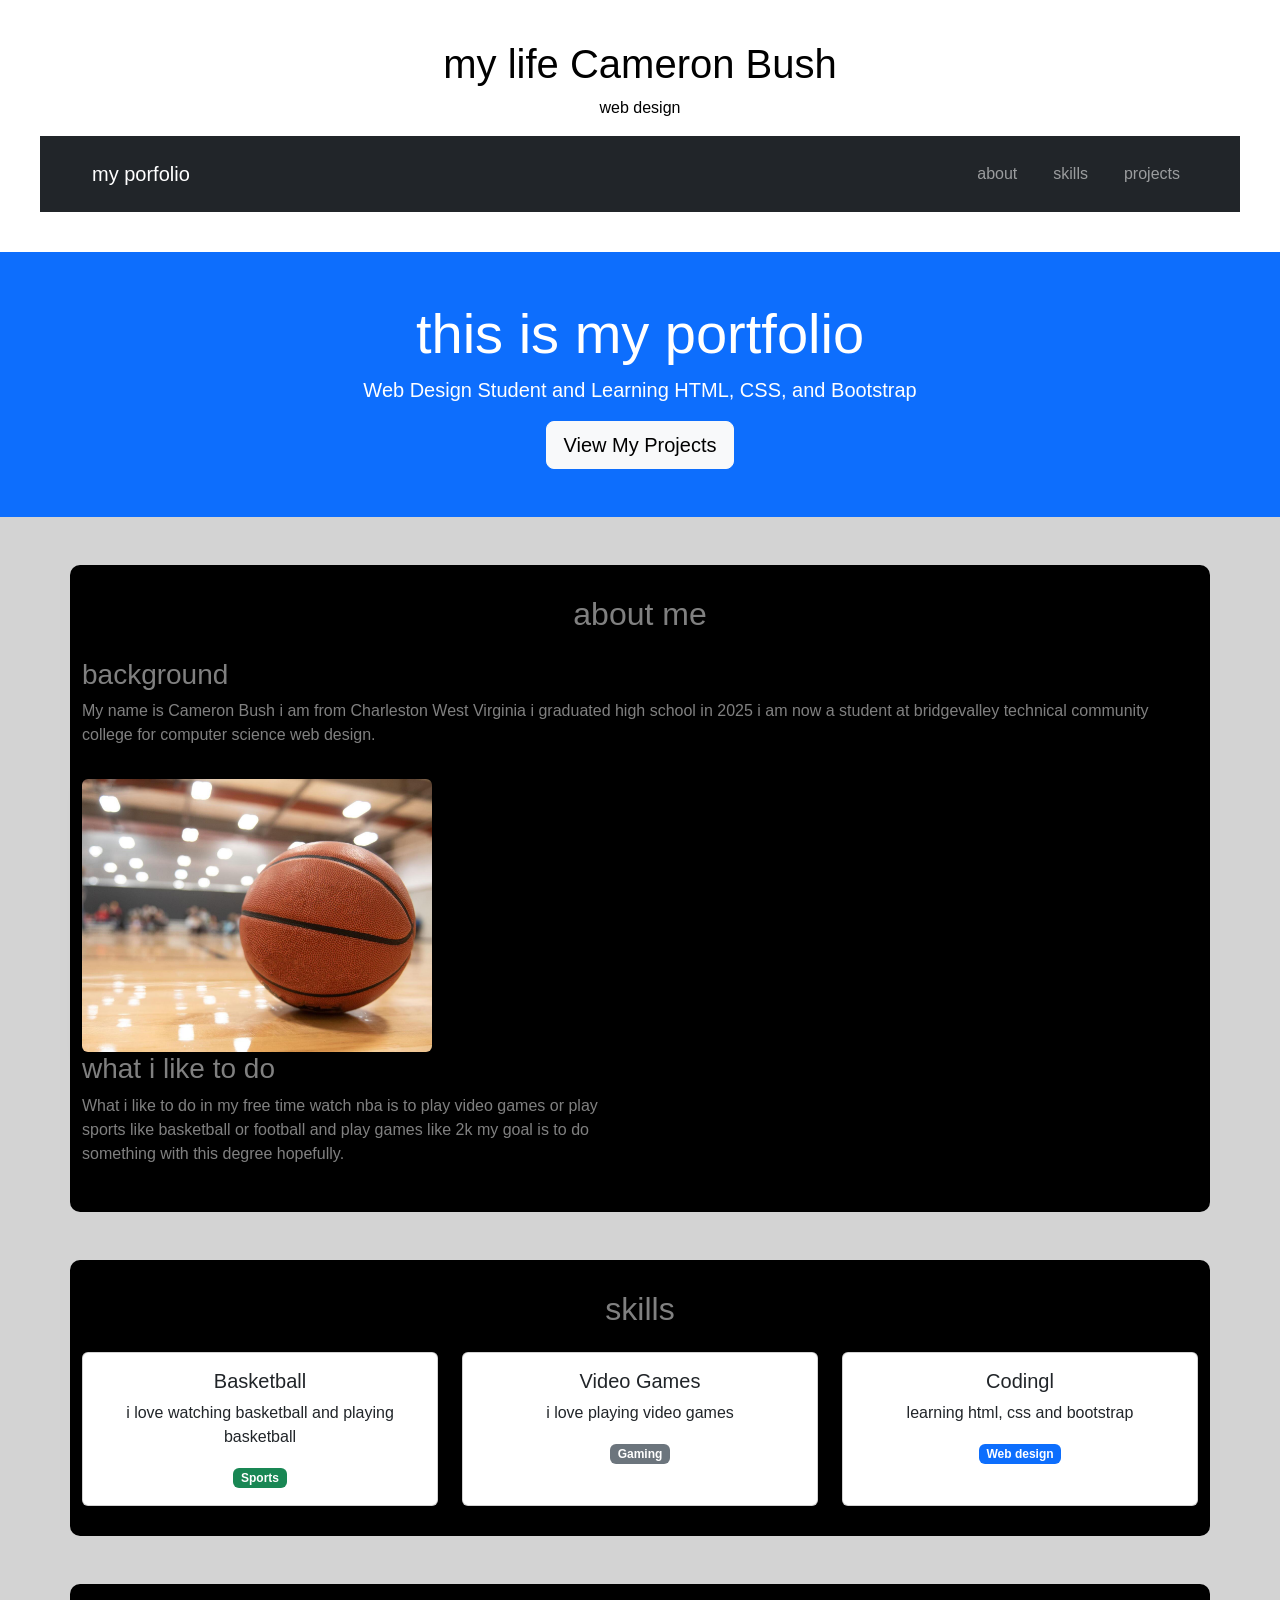
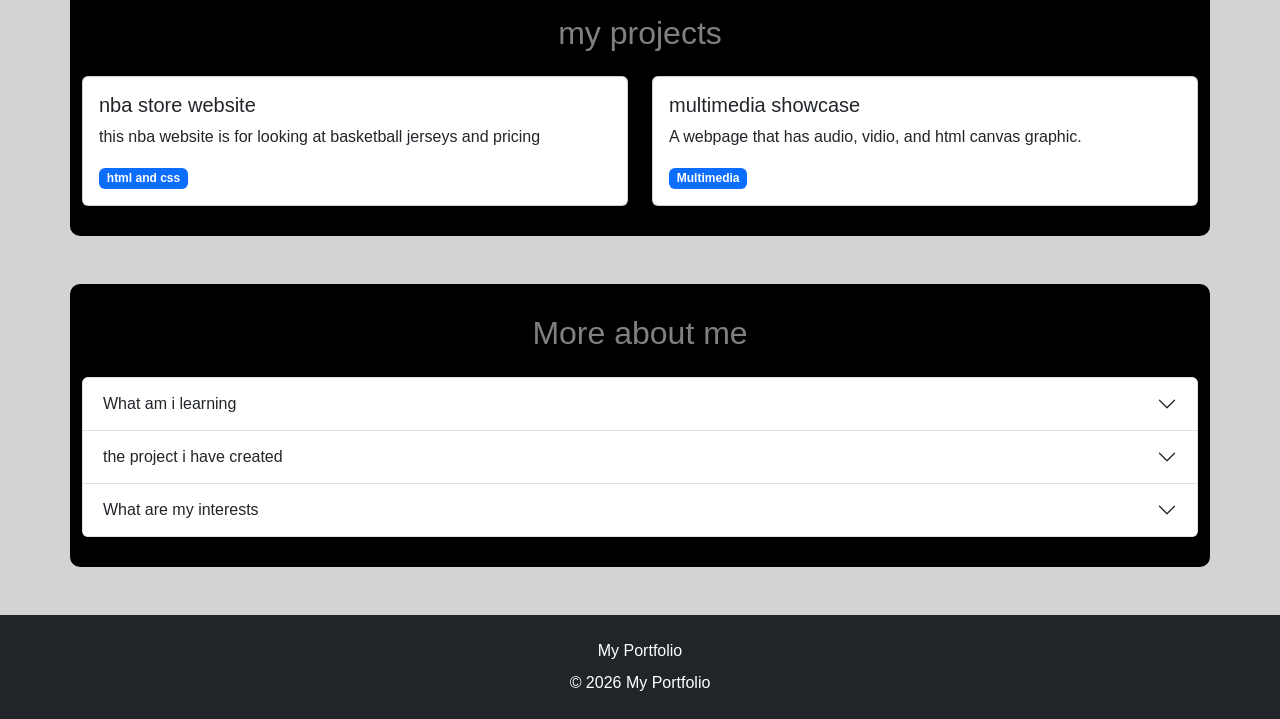
<file: index.html>
<!DOCTYPE html>
<html lang="en">
    <head>
        <meta charset="UTF-8"/>
        <meta name="viewport" content="width=device-width, initial-scale=1.0">

        <title>my life</title>

        <link href="https://cdn.jsdelivr.net/npm/bootstrap@5.3.8/dist/css/bootstrap.min.css" rel="stylesheet">

        <link rel="stylesheet" href="potfil.css">
    </head>
    <body>
        <header>
            <h1>my life Cameron Bush</h1>
            <p>web design</p>

            <nav class="navbar navbar-expand-lg navbar-dark bg-dark">
                <div class="container">

                    <a class="navbar-brand" href="#">my porfolio</a>

                    <button class="navbar-toggler" type="button"
                            data-bs-toggle="collapse"
                            data-bs-target="#portfolioNav"
                            aria-controls="portfolioNav"
                            aria-expanded="false"
                            aria-label="Toggler navigation">

                        <span class="navbar-toggler-icon"></span>
                        
                    </button>

                    <div class="collapse navbar-collapse" id="portfolioNav">
                        <ul class="navbar-nav ms-auto">
                            <li class="nav-item">
                                <a class="nav-link" href="about">about</a>
                            </li>

                            <li class="nav-item">
                                <a class="nav-link" href="skills">skills</a>
                            </li>

                            <li class="nav-item">
                                <a class="nav-link" href="projects">projects</a>
                            </li>
                    </ul>
                </div>
            </div>
        </nav>
    </header>

    <header class="bg-primary text-white text-center py-5">
    <div class="container">

        <h1 class="display-4">this is my portfolio</h1>

        <p class="lead">
            Web Design Student and Learning HTML, CSS, and Bootstrap
        </p>

        <a href="#projects" class="btn btn-light btn-lg">
            View My Projects
        </a>

    </div>
</header>

        <main>
            <section id="about" class="container my-5">
                <h2 class="text-center mb-4">about me</h2>

                <div class="row align-items-center">

                    <div class="col-12 col-md 6">

                        <h3>background</h3>

                <P>My name is Cameron Bush i am from Charleston West Virginia 
                    i graduated high school in 2025 i am now 
                    a student at bridgevalley technical community college 
                    for computer science web design. 
                    
                    
                </P>

                <img src="portfilio.jpg" class="img-fluid rounded shadow mt-3"
                alt="Basketball on a court"
                 style="max-width: 350px;">

                
                    
                    </div>
                </div>

                <div class="col-12 col-md-6">
                    <h3>what i like to do</h3>
                    <p>
                    What i like to do in my free time watch nba is to play video games 
                    or play sports like basketball or football and play games like 2k
                    my goal is to do something with this degree hopefully.
                    </p>
                </div>
            </section>


            <section id="skills" class="container my-5">

                <h2 class="text-center mb-4">skills</h2>

                <div class="row g-4">

                    <div class="col-12 col-md-4">
                        <div class="card h-100">
                            <div class="card-body text-center">
                                 <h3 class="card-title h5">Basketball</h3>
                                 <p class="card-text">
                                    i love watching basketball and playing basketball
                                 </p> 
                                 <span class="badge bg-success">Sports</span>
                            </div>
                        </div>

                    </div>

                <div class="col-12 col-md-4">
                        <div class="card h-100">
                            <div class="card-body text-center">
                                 <h3 class="card-title h5">Video Games</h3>
                                 <p class="card-text">
                                    i love playing video games
                                 </p> 
                                 <span class="badge bg-secondary">Gaming</span>
                            </div>
                        </div>

                    </div>

                <div class="col-12 col-md-4">
                        <div class="card h-100">
                            <div class="card-body text-center">
                                 <h3 class="card-title h5">Codingl</h3>
                                 <p class="card-text">
                                    learning html, css and bootstrap
                                 </p> 
                                 <span class="badge bg-primary">Web design</span>
                            </div>
                        </div>

                    </div>


            </section>

            <section id="projects" class="container my-5">
                <h2 class="text-center mb-4">my projects</h2>

                    <div class="row g-4">

                        <div class="col-12 col-md-6">
                            <div class="card h-100">
                                <div class="card-body">
                                    <h3 class="card-title h5"> nba store website</h3>

                                    <p class="card-text">
                                        this nba website is for 
                                        looking at basketball jerseys and pricing
                                    </p>

                                    <span class="badge bg-primary">html and css</span>
                                </div>
                            </div>
                        </div>

                        <div class="col-12 col-md-6">
                            <div class="card h-100">
                                <div class="card-body">
                                    <h3 class="card-title h5">multimedia showcase</h3>

                                    <p class="card-text">
                                        A webpage that has 
                                        audio, vidio, and html canvas graphic.
                                    </p>

                                    <span class="badge bg-primary">Multimedia</span>
                                </div>
                            </div>
                        </div>
                    </div>

                    
            </section>

            <section id="faq" class="container my-5">
                <h2 class="text-center mb-4">More about me</h2>

                <div class="accordion" id="portfolioAccordion">

                    <div class="accordion-item">
                        <h3 class="accordion-header">
                            <button class="accordion-button collapsed" type="button"
                                    data-bs-toggle="collapse"
                                    data-bs-target="#answer1">
                                What am i learning                
                            </button>
                        </h3>

                        <div id="answer1" class="accordion-collapse collapse"
                            data-bs-parent="#portfolioAccordion">
                            <div class="accordion-body">
                                HTML, CSS, Bootstrap and web design
                            </div>

                        </div>
                    </div>

                <div class="accordion-item">
                        <h3 class="accordion-header">
                            <button class="accordion-button collapsed" type="button"
                                    data-bs-toggle="collapse"
                                    data-bs-target="#answer2">
                                the project i have created                
                            </button>
                        </h3>

                        <div id="answer2" class="accordion collapse collapse"
                            data-bs-parent="#portfolioAccordion">
                            <div class="accordion-body">
                                An NBA store website and a multimedia showcase
                            </div>

                        </div>
                    </div>

                    <div class="accordion-item">
                        <h3 class="accordion-header">
                            <button class="accordion-button collapsed" type="button"
                                    data-bs-toggle="collapse"
                                    data-bs-target="#answer3">
                                What are my interests                
                            </button>
                        </h3>

                        <div id="answer3" class="accordion-collapse collapse"
                            data-bs-parent="#portfolioAccordion">
                            <div class="accordion-body">
                                Basketball, video games and coding
                            </div>

                        </div>
                    </div>


                    
                </div>
            </section>
            






        </main>

        <footer class="bg-dark text-white-center py-4 mt-5">
            <div class="container">
                <p class="mb-2">My Portfolio</p>
                <p class="mb-0">
                    &copy; 2026 My Portfolio
                </p>
            </div>
            
        </footer>
        <script src="https://cdn.jsdelivr.net/npm/bootstrap@5.3.8/dist/js/bootstrap.bundle.min.js"></script>
    </body>
</html>
</file>
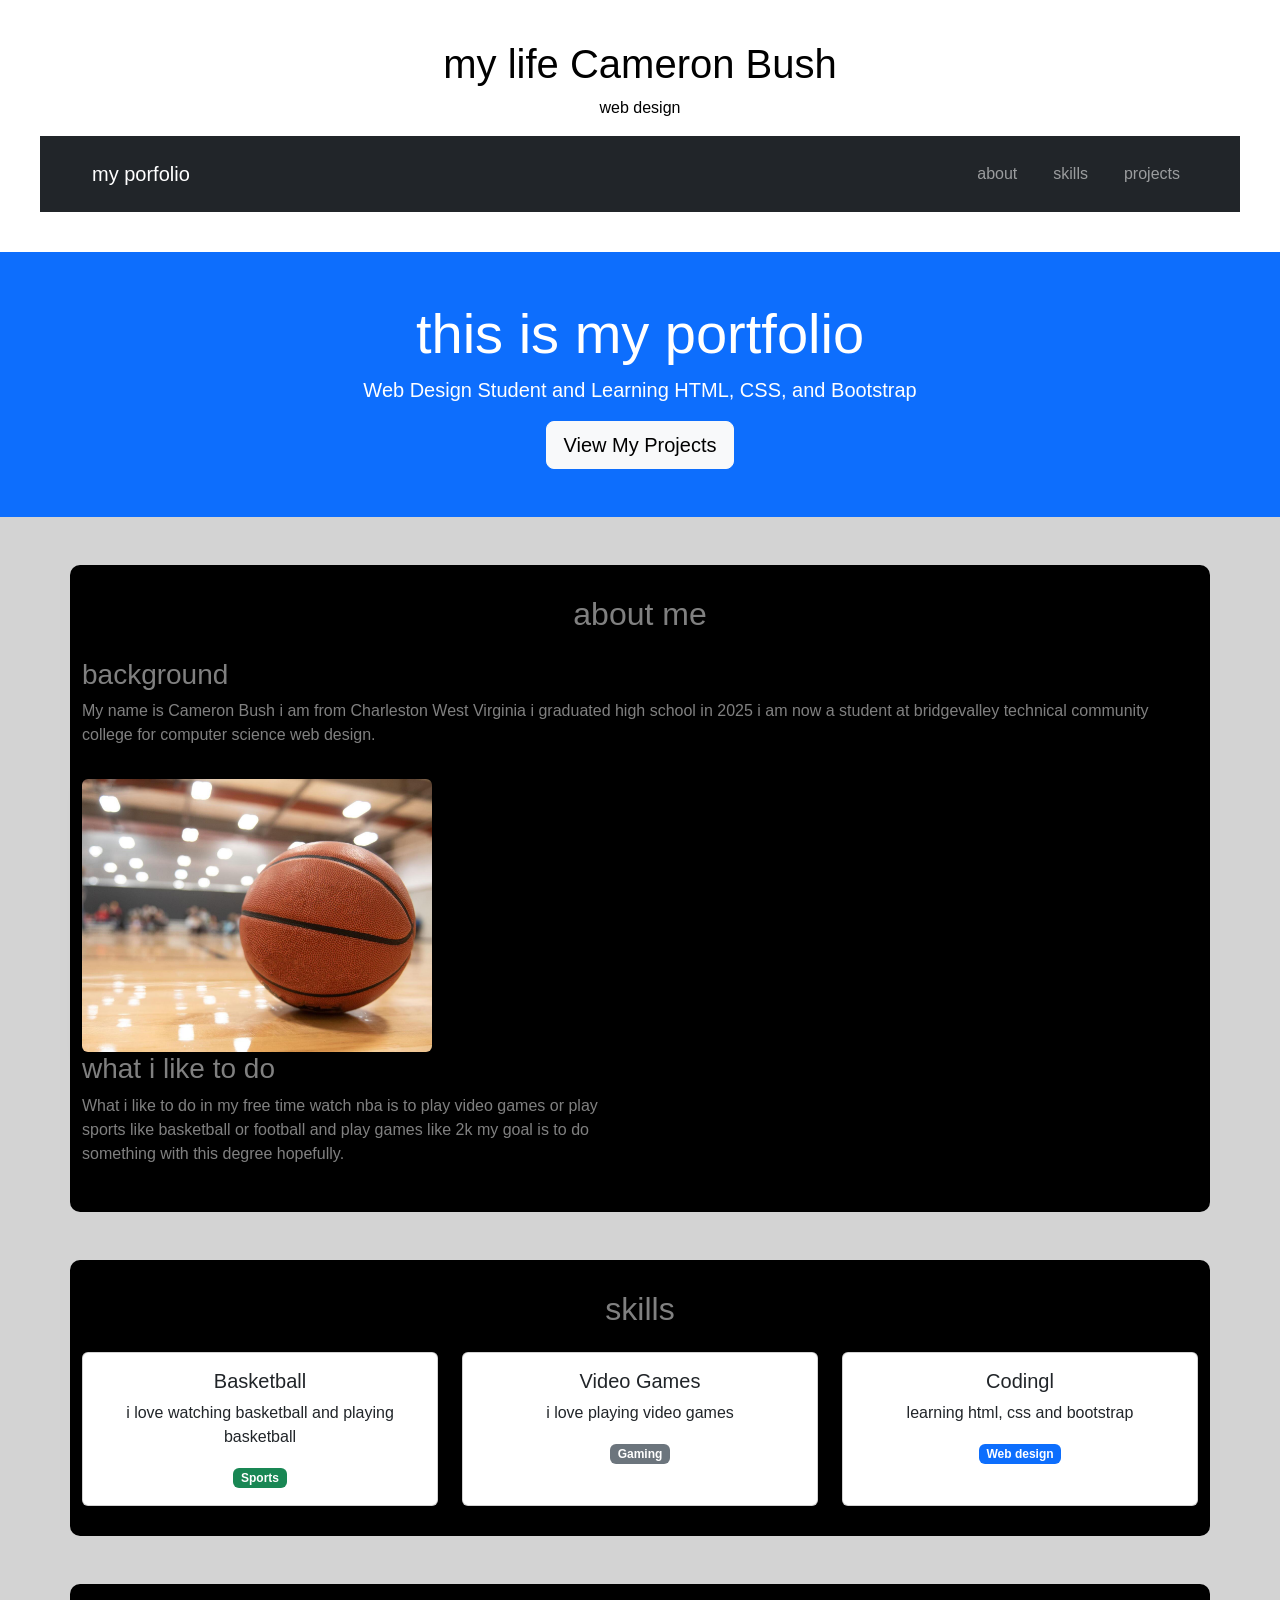
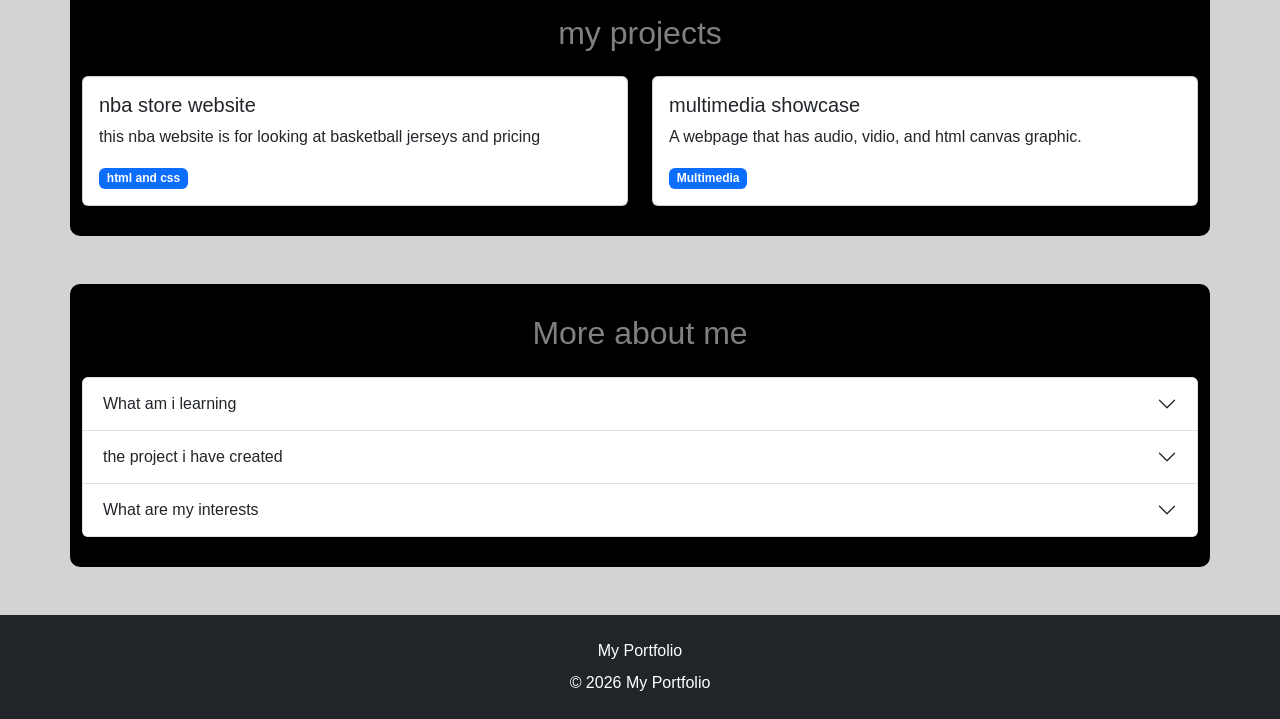
<file: indeexx.html>
<!DOCTYPE html>
<html lang="en">
    <head>
        <meta charset="UTF-8"/>
        <meta name="viewport" content="width=device-width, initial-scale=1.0">

        <title>my life</title>

        <link href="https://cdn.jsdelivr.net/npm/bootstrap@5.3.8/dist/css/bootstrap.min.css" rel="stylesheet">

        <link rel="stylesheet" href="potfil.css">
    </head>
    <body>
        <header>
            <h1>my life Cameron Bush</h1>
            <p>web design</p>

            <nav class="navbar navbar-expand-lg navbar-dark bg-dark">
                <div class="container">

                    <a class="navbar-brand" href="#">my porfolio</a>

                    <button class="navbar-toggler" type="button"
                            data-bs-toggle="collapse"
                            data-bs-target="#portfolioNav"
                            aria-controls="portfolioNav"
                            aria-expanded="false"
                            aria-label="Toggler navigation">

                        <span class="navbar-toggler-icon"></span>
                        
                    </button>

                    <div class="collapse navbar-collapse" id="portfolioNav">
                        <ul class="navbar-nav ms-auto">
                            <li class="nav-item">
                                <a class="nav-link" href="about">about</a>
                            </li>

                            <li class="nav-item">
                                <a class="nav-link" href="skills">skills</a>
                            </li>

                            <li class="nav-item">
                                <a class="nav-link" href="projects">projects</a>
                            </li>
                    </ul>
                </div>
            </div>
        </nav>
    </header>

    <header class="bg-primary text-white text-center py-5">
    <div class="container">

        <h1 class="display-4">this is my portfolio</h1>

        <p class="lead">
            Web Design Student and Learning HTML, CSS, and Bootstrap
        </p>

        <a href="#projects" class="btn btn-light btn-lg">
            View My Projects
        </a>

    </div>
</header>

        <main>
            <section id="about" class="container my-5">
                <h2 class="text-center mb-4">about me</h2>

                <div class="row align-items-center">

                    <div class="col-12 col-md 6">

                        <h3>background</h3>

                <P>My name is Cameron Bush i am from Charleston West Virginia 
                    i graduated high school in 2025 i am now 
                    a student at bridgevalley technical community college 
                    for computer science web design. 
                    
                    
                </P>

                <img src="portfilio.jpg" class="img-fluid rounded shadow mt-3"
                alt="Basketball on a court"
                 style="max-width: 350px;">

                
                    
                    </div>
                </div>

                <div class="col-12 col-md-6">
                    <h3>what i like to do</h3>
                    <p>
                    What i like to do in my free time watch nba is to play video games 
                    or play sports like basketball or football and play games like 2k
                    my goal is to do something with this degree hopefully.
                    </p>
                </div>
            </section>


            <section id="skills" class="container my-5">

                <h2 class="text-center mb-4">skills</h2>

                <div class="row g-4">

                    <div class="col-12 col-md-4">
                        <div class="card h-100">
                            <div class="card-body text-center">
                                 <h3 class="card-title h5">Basketball</h3>
                                 <p class="card-text">
                                    i love watching basketball and playing basketball
                                 </p> 
                                 <span class="badge bg-success">Sports</span>
                            </div>
                        </div>

                    </div>

                <div class="col-12 col-md-4">
                        <div class="card h-100">
                            <div class="card-body text-center">
                                 <h3 class="card-title h5">Video Games</h3>
                                 <p class="card-text">
                                    i love playing video games
                                 </p> 
                                 <span class="badge bg-secondary">Gaming</span>
                            </div>
                        </div>

                    </div>

                <div class="col-12 col-md-4">
                        <div class="card h-100">
                            <div class="card-body text-center">
                                 <h3 class="card-title h5">Codingl</h3>
                                 <p class="card-text">
                                    learning html, css and bootstrap
                                 </p> 
                                 <span class="badge bg-primary">Web design</span>
                            </div>
                        </div>

                    </div>


            </section>

            <section id="projects" class="container my-5">
                <h2 class="text-center mb-4">my projects</h2>

                    <div class="row g-4">

                        <div class="col-12 col-md-6">
                            <div class="card h-100">
                                <div class="card-body">
                                    <h3 class="card-title h5"> nba store website</h3>

                                    <p class="card-text">
                                        this nba website is for 
                                        looking at basketball jerseys and pricing
                                    </p>

                                    <span class="badge bg-primary">html and css</span>
                                </div>
                            </div>
                        </div>

                        <div class="col-12 col-md-6">
                            <div class="card h-100">
                                <div class="card-body">
                                    <h3 class="card-title h5">multimedia showcase</h3>

                                    <p class="card-text">
                                        A webpage that has 
                                        audio, vidio, and html canvas graphic.
                                    </p>

                                    <span class="badge bg-primary">Multimedia</span>
                                </div>
                            </div>
                        </div>
                    </div>

                    
            </section>

            <section id="faq" class="container my-5">
                <h2 class="text-center mb-4">More about me</h2>

                <div class="accordion" id="portfolioAccordion">

                    <div class="accordion-item">
                        <h3 class="accordion-header">
                            <button class="accordion-button collapsed" type="button"
                                    data-bs-toggle="collapse"
                                    data-bs-target="#answer1">
                                What am i learning                
                            </button>
                        </h3>

                        <div id="answer1" class="accordion-collapse collapse"
                            data-bs-parent="#portfolioAccordion">
                            <div class="accordion-body">
                                HTML, CSS, Bootstrap and web design
                            </div>

                        </div>
                    </div>

                <div class="accordion-item">
                        <h3 class="accordion-header">
                            <button class="accordion-button collapsed" type="button"
                                    data-bs-toggle="collapse"
                                    data-bs-target="#answer2">
                                the project i have created                
                            </button>
                        </h3>

                        <div id="answer2" class="accordion collapse collapse"
                            data-bs-parent="#portfolioAccordion">
                            <div class="accordion-body">
                                An NBA store website and a multimedia showcase
                            </div>

                        </div>
                    </div>

                    <div class="accordion-item">
                        <h3 class="accordion-header">
                            <button class="accordion-button collapsed" type="button"
                                    data-bs-toggle="collapse"
                                    data-bs-target="#answer3">
                                What are my interests                
                            </button>
                        </h3>

                        <div id="answer3" class="accordion-collapse collapse"
                            data-bs-parent="#portfolioAccordion">
                            <div class="accordion-body">
                                Basketball, video games and coding
                            </div>

                        </div>
                    </div>


                    
                </div>
            </section>
            






        </main>

        <footer class="bg-dark text-white-center py-4 mt-5">
            <div class="container">
                <p class="mb-2">My Portfolio</p>
                <p class="mb-0">
                    &copy; 2026 My Portfolio
                </p>
            </div>
            
        </footer>
        <script src="https://cdn.jsdelivr.net/npm/bootstrap@5.3.8/dist/js/bootstrap.bundle.min.js"></script>
    </body>
</html>
</file>
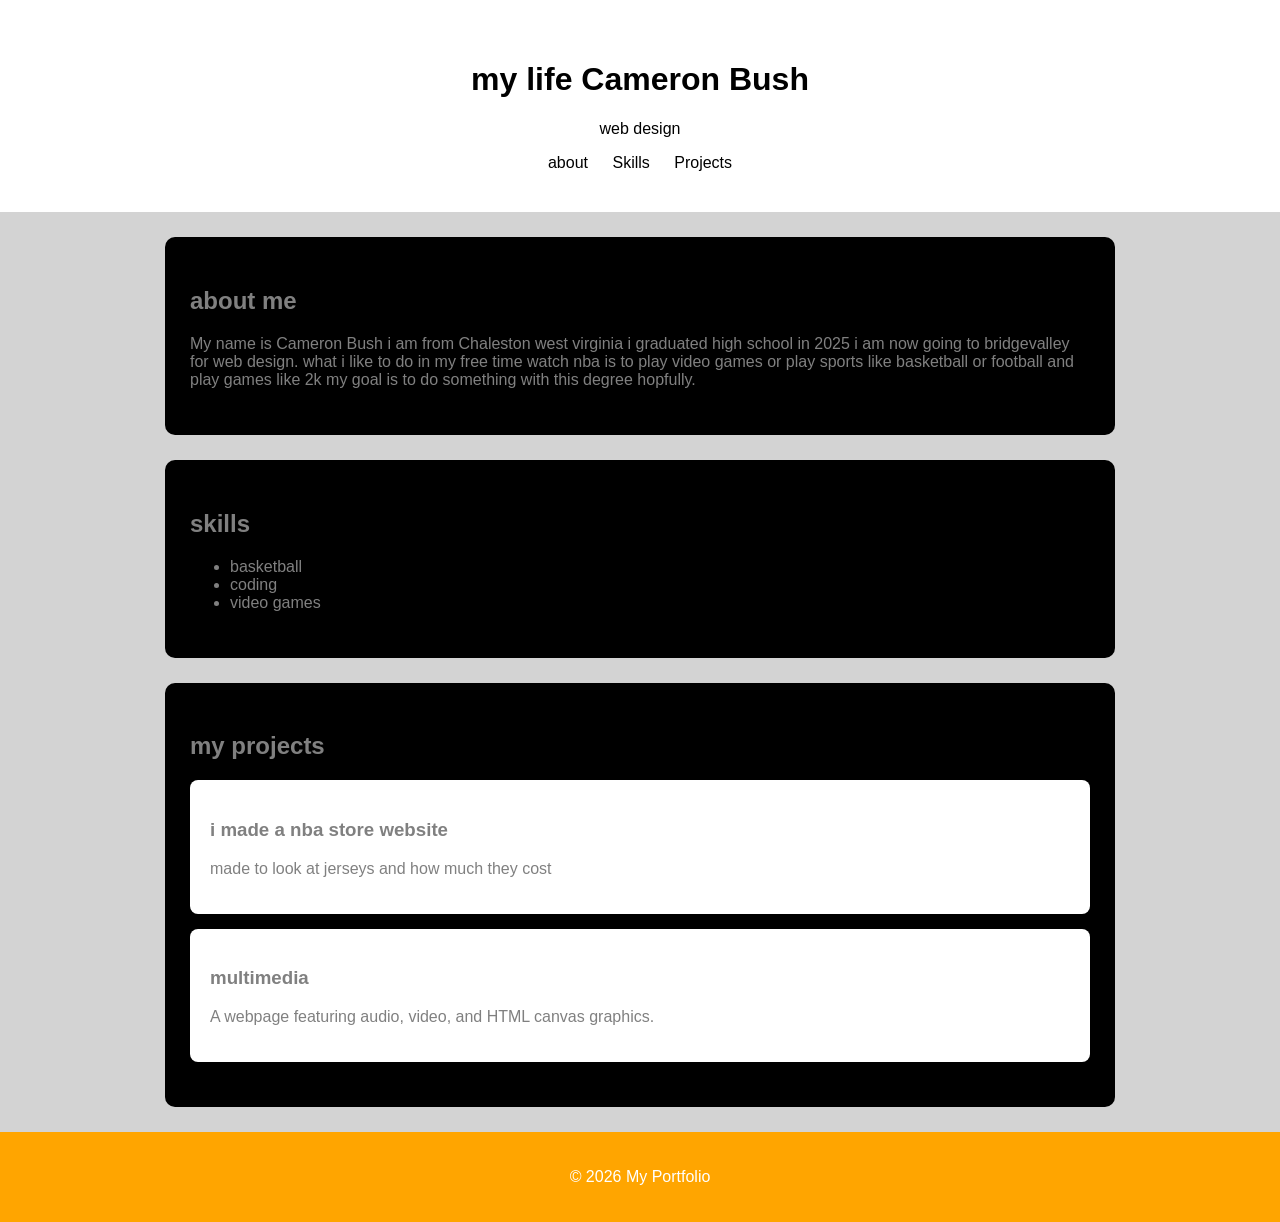
<file: potfol.html>
<!DOCTYPE html>
<html lang="en">
    <head>
        <meta charset="UTF-8"/>
        <title>my life</title>
        <link rel="stylesheet" href="potfil.css">
    </head>
    <body>
        <header>
            <h1>my life Cameron Bush</h1>
            <p>web design</p>

            <nav>
                <a href="about">about</a>
                <a href="skills">Skills</a>
                <a href="projects">Projects</a>
            </nav>
        </header>

        <main>
            <section id="about">
                <h2>about me</h2>
                <P>My name is Cameron Bush i am from Chaleston west virginia i graduated high school in 2025 i am now 
                    going to bridgevalley for web design. what i like to do in my free time watch nba 
                    is to play video games or play sports like basketball or football and play games like 2k
                    my goal is to do something with this degree hopfully.
                </P>
            </section>


            <section id="skills">
                <h2>skills</h2>
                <ul>
                    <li>basketball</li>
                    <li>coding</li>
                    <li>video games</li>
                </ul>
            </section>

            <section id="projects">
                <h2>my projects</h2>
            <div class="project">
            <h3>i made a nba store website</h3>
            <p>made to look at jerseys and how much they cost</p>
        </div>

        <div class="project">
            <h3>multimedia </h3>
            <p>A webpage featuring audio, video,
            and HTML canvas graphics.</p>
        </div>

            </section>
        </main>

        <footer>
            <p>&copy; 2026 My Portfolio</p>
        </footer>

    </body>
</html>
</file>
<file: potfil.css>
body {
    font-family: Arial, sans-serif;
    margin: 0;
    background-color: lightgrey;
    color: gray;
}

header {
    background-color: white;
    color: black;
    text-align: center;
    padding: 40px;
}


nav a {
    color: black;
    text-decoration: none;
    margin: 10px;
}

nav a:hover {
    color: blue;
}

section {
    background-color: black;
    margin: 25px auto;
    padding: 25px;
    max-width: 900px;
    border-radius: 10px;
    padding-top: 30px;
    padding-bottom: 30px;
}



.project {
    background-color: white;
    padding: 20px;
    margin: 15px 0;
    border-radius: 8px;
}

footer {
    background-color: orange;
    color: white;
    text-align: center;
    padding: 20px;
}

html {
    scroll-behavior: smooth;
}

@media (max-width: 600px) {
    header {
        padding: 20px;
    }

    nav a {
        display: block;
        margin: 12px;
    }

    section {
        margin: 15px;
        padding: 15px;
    }
}
</file>
